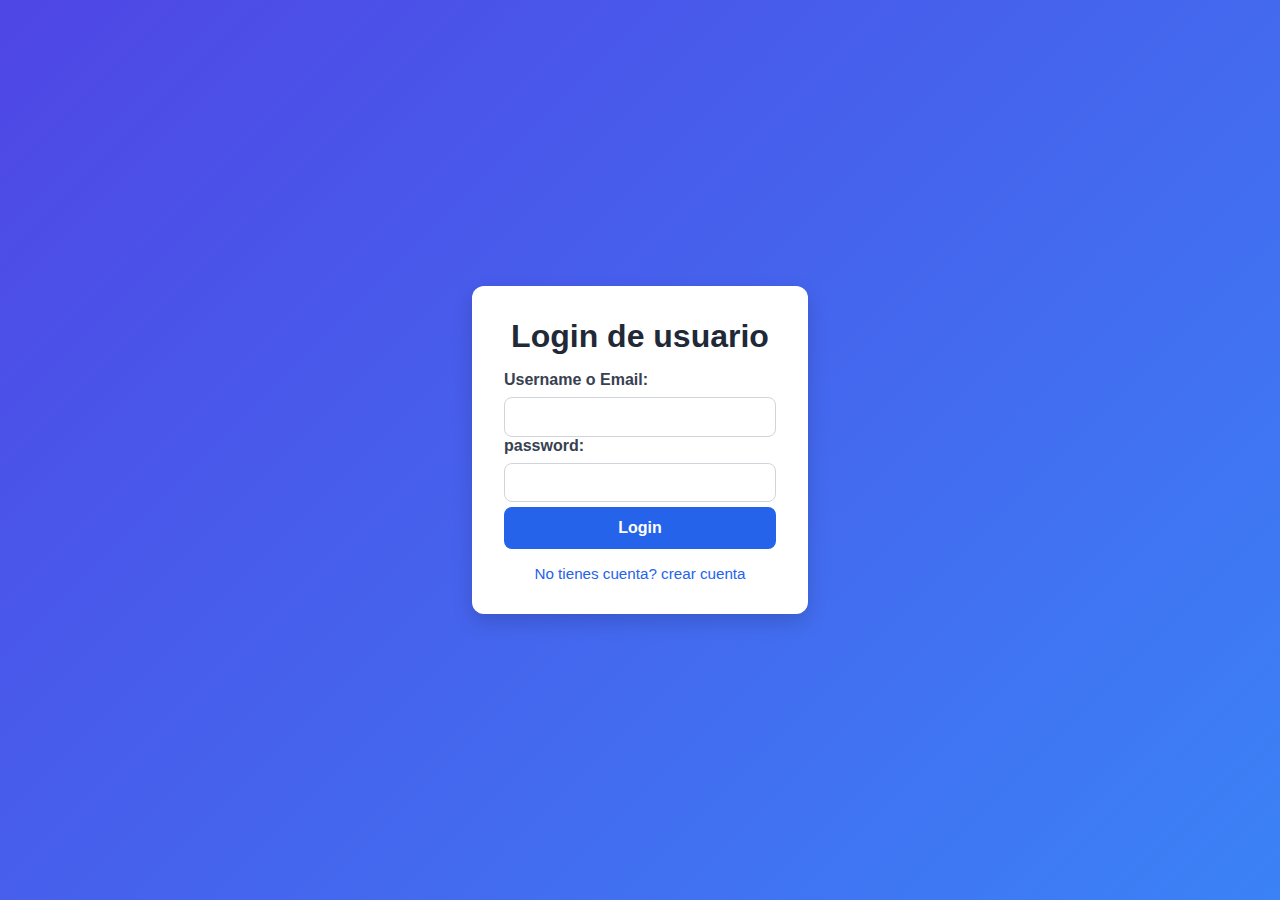
<file: index.html>
<!DOCTYPE html>
<html lang="en">
<head>
    <meta charset="UTF-8">
    <meta name="viewport" content="width=device-width, initial-scale=1.0">
    <link rel="icon" href="data:,">
    <link rel="stylesheet" type="text/css" href="./css/styles.css">
    <script src="./js/index.js" type="module" defer></script>
    <title>Document</title>
</head>
<body>
    <header>
        <section>
            <div class="main__container__navegationMenu">
                <nav>
                    <ul class="main__container__navegationMenu__ul">
                        <li id="profileLi">
                            
                        </li>
                        <li id="chatLi">
                            <svg xmlns="http://www.w3.org/2000/svg" width="32" height="32" viewBox="0 0 24 24" id="openChat"><!-- Icon from Google Material Icons by Material Design Authors - https://github.com/material-icons/material-icons/blob/master/LICENSE --><path fill="currentColor" d="M15.85 8.14c.39 0 .77.03 1.14.08C16.31 5.25 13.19 3 9.44 3c-4.25 0-7.7 2.88-7.7 6.43c0 2.05 1.15 3.86 2.94 5.04L3.67 16.5l2.76-1.19c.59.21 1.21.38 1.87.47c-.09-.39-.14-.79-.14-1.21c-.01-3.54 3.44-6.43 7.69-6.43M12 5.89a.96.96 0 1 1 0 1.92a.96.96 0 0 1 0-1.92M6.87 7.82a.96.96 0 1 1 0-1.92a.96.96 0 0 1 0 1.92"/><path fill="currentColor" d="M22.26 14.57c0-2.84-2.87-5.14-6.41-5.14s-6.41 2.3-6.41 5.14s2.87 5.14 6.41 5.14c.58 0 1.14-.08 1.67-.2L20.98 21l-1.2-2.4c1.5-.94 2.48-2.38 2.48-4.03m-8.34-.32a.96.96 0 1 1 .96-.96c.01.53-.43.96-.96.96m3.85 0a.96.96 0 1 1 0-1.92a.96.96 0 0 1 0 1.92"/></svg>
                        </li>
                        <li id="logoutLi">
                            <svg xmlns="http://www.w3.org/2000/svg" id="logoutBut" width="32" height="32" viewBox="0 0 24 24"><!-- Icon from Sargam Icons by Abhimanyu Rana - https://github.com/planetabhi/sargam-icons/blob/main/LICENSE.txt --><path fill="none" stroke="currentColor" stroke-linecap="round" stroke-linejoin="round" stroke-miterlimit="10" stroke-width="1.5" d="m18 15l3-3m0 0l-3-3m3 3H7m7 4v2.6a2.4 2.4 0 0 1-2.4 2.4H5.4A2.4 2.4 0 0 1 3 18.6V5.4A2.4 2.4 0 0 1 5.4 3h6.2A2.4 2.4 0 0 1 14 5.4V8"/></svg>
                        </li>
                    </ul>
                </nav>
            </div>
        </section>
        <div class="header__Notion" id="headerContainer">
            <button class="header__Notion__AddTaskPlanner" id="addApiKey">Agregar Taskplanner en Notion</button>
        </div>
    </header>
    <main>
        <div class="main__container">
            <div class="modal" id="userModal">
                <div class="modal-content" id="profileModalContainer">
                  <h3>Actualmente solo tiene la funcion de cambiar la imagen de perfil</h3>
                    <input type="file" id="imageFromUser">
                    <button id="fileBut">Enviar</button>
                </div>
              </div>
            <section>
                <div class="main__container__navegation">
                    <nav>
                        <ul class="main__container__navegation__ul">
                            <li id="taskListNav">Lista de tareas</li>
                            <li id="addTaskNav">Agregar nueva tarea</li>
                            <li id="timeNav">Tiempo</li>
                            <li id="eventNav">Agregar evento</li>
                        </ul>
                    </nav>
                </div>
            </section>
            <section>
            <section>
                <div class="main__container__events" id="eventsContainer">
                    <h2>Eventos</h2>
                    
                </div>
            </section>
                
                    
                
                <div class="main__container__navegation__filter" id="filter">
                    <nav>
                        <ul class="main__container__navegation__ul">
                            <li id="showAll">Tareas</li>
                            <li id="showNotStarted">No iniciada</li>
                            <li id="showFinished">Finalizado</li>
                            <li id="showPending">Pendiente</li>
                        </ul>
                    </nav>
                </div>
                <div id="errorMessages">

                </div>
                
            </section>

            <section class="main__container__taskList" id="taskListContainer">
                
            </section>
            <section class="main__container__addTaskList" id="addTaskContainer">
                <div class="main__container__addTaskList__container">
                    <h2>Agregar tarea</h2>
                    <h3>Título de la tarea:</h3>
                    <input type="text" id="taskTitleInput">
                    <h3>Descripcion de la tarea:</h3>
                    <input type="text" id="taskDescInput">
                    <h3>Estado</h3>
                    <select id="taskStatusInput">
                        <option value="Pendiente">Pendiente</option>
                        <option value="Finalizado">Finalizado</option>
                        <option value="No iniciada">No iniciada</option>
                    </select> 
                    <h3>Vencimiento</h3>
                    <input type="datetime-local" id="taskDateInput">
                    <svg xmlns="http://www.w3.org/2000/svg" width="32" height="32" viewBox="0 0 24 24" id="addButton"><!-- Icon from Google Material Icons by Material Design Authors - https://github.com/material-icons/material-icons/blob/master/LICENSE --><path fill="green" d="M12 2C6.48 2 2 6.48 2 12s4.48 10 10 10s10-4.48 10-10S17.52 2 12 2m4 11h-3v3c0 .55-.45 1-1 1s-1-.45-1-1v-3H8c-.55 0-1-.45-1-1s.45-1 1-1h3V8c0-.55.45-1 1-1s1 .45 1 1v3h3c.55 0 1 .45 1 1s-.45 1-1 1"/></svg>
                </div>
            </section>
             <section class="main__container__addTaskList" id="addEventContainer">
                <div class="main__container__addTaskList__container">
                    <h2>Agregar evento</h2>
                    <h3>Título del evento:</h3>
                    <input type="text" id="eventTitleInput">
                    <h3>Descripcion del evento:</h3>
                    <input type="text" id="eventDescInput">
                    <h3>Vencimiento</h3>
                    <input type="datetime-local" id="eventDateInput">
                    <svg xmlns="http://www.w3.org/2000/svg" width="32" height="32" viewBox="0 0 24 24" id="addEventButton"><!-- Icon from Google Material Icons by Material Design Authors - https://github.com/material-icons/material-icons/blob/master/LICENSE --><path fill="green" d="M12 2C6.48 2 2 6.48 2 12s4.48 10 10 10s10-4.48 10-10S17.52 2 12 2m4 11h-3v3c0 .55-.45 1-1 1s-1-.45-1-1v-3H8c-.55 0-1-.45-1-1s.45-1 1-1h3V8c0-.55.45-1 1-1s1 .45 1 1v3h3c.55 0 1 .45 1 1s-.45 1-1 1"/></svg>
                </div>
            </section>
            <section class="main__container__time" id="timeContainer">
                
            </section>
            <div class="modal" id="chatModal">
                <h3 id="chatTitle">Chat</h3>
                <div id="messages"></div>
                <input type="text" id="messageInput" placeholder="Escribe un mensaje...">
                <button onclick="sendMessage()" id="sentMessage">Enviar</button>
                <button onclick="closeModal()" id="closeModalBut">Cerrar</button>
            </div>

            

        </div>
    </main>
    <footer>
        
    </footer>
</body>
</html>
</file>
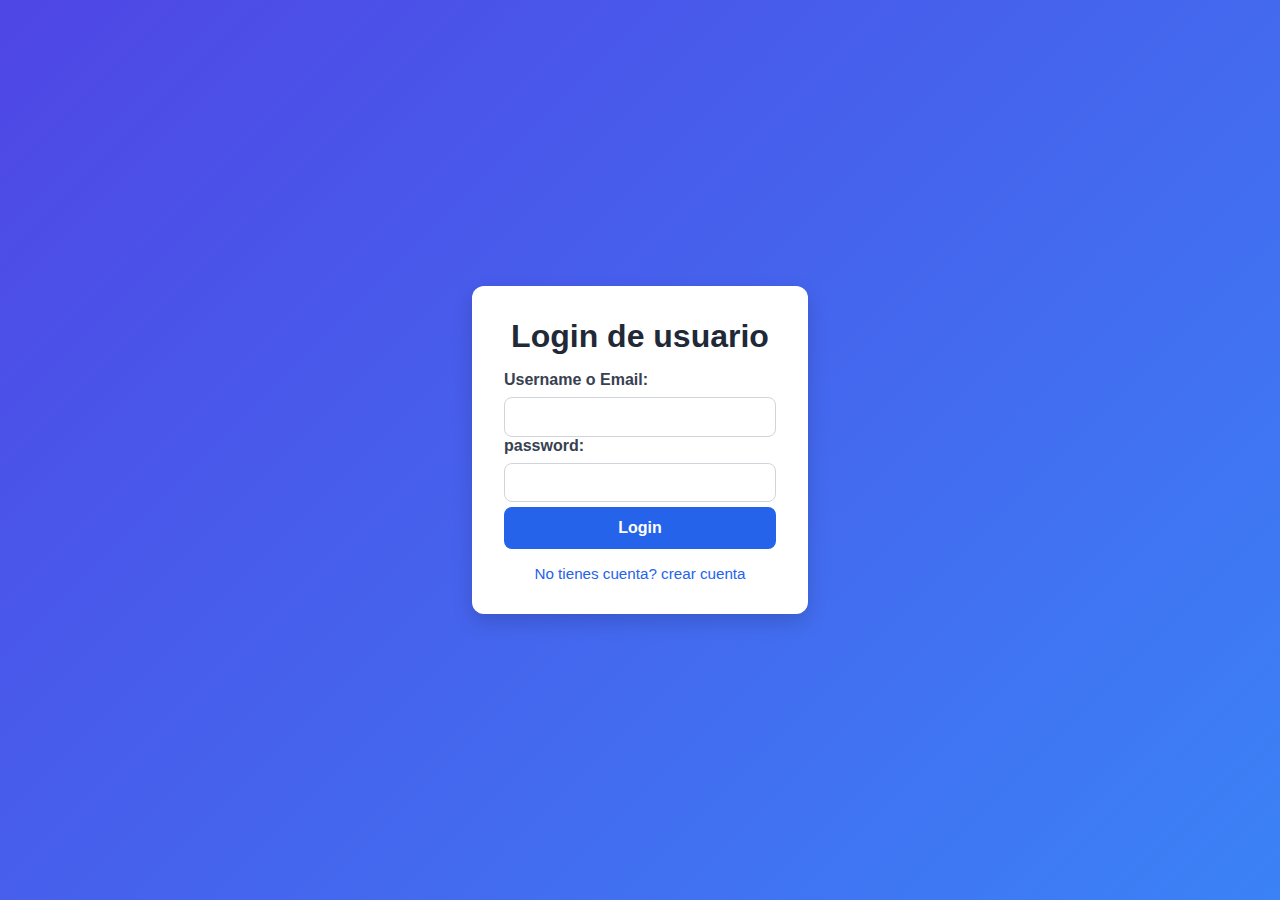
<file: login.html>
<!DOCTYPE html>
<html>
  <head>
    <meta charset="utf-8">
    <meta http-equiv="X-UA-Compatible" content="IE=edge">
    <title></title>
    <meta name="description" content="">
    <meta name="viewport" content="width=device-width, initial-scale=1">
    <link rel="stylesheet" href="./css/login.css">
    <script src="./js/login.js" type="module" defer></script>
  </head>
  <body>
    <main>
      <section>
        <article class="main__container" id="loginForm">
          <div class="main__container__form">
            <h1>Login de usuario</h1>
            <div class="main__container__form__gridItem">
              <label>Username o Email:</label>
              <input type="text" required id="identifier">
            </div>
            <div class="main__container__form__gridItem">
              <label>password:</label>
              <input type="password" required id="password">
            </div>
            <div class="main__container__form__gridItem" >
              <p id="errorMessagesLogin">Contraseña o identificador incorrectos</p>
            </div>
            <div class="main__container__form__gridItem">
              <button id="loginBut">Login</button>
              <a href="" id="toggleFormRegister">No tienes cuenta? crear cuenta</a>
            </div>
            
          </div>
    
        </article>
        <article class="main__container"  id="registerForm">
          <div class="main__container__form">
            <h1>Registro</h1>
            <div class="main__container__form__gridItem">
              <label>Username</label>
              <input type="text" required id="registerUsername">
            </div>
            <div class="main__container__form__gridItem">
              <label>password:</label>
              <input type="password" required id="registerPassword">
            </div>
            <div class="main__container__form__gridItem">
              <label>Email</label>
              <input type="text" required id="registerEmail">
            </div>
            <div class="main__container__form__gridItem">
              <button id="registerBut">Crear cuenta</button>
              <a href="" id="toggleFormLogin">Tienes cuenta? logeate</a>
            </div>
          </div>
    
        </article>
       </section>
    </main>
  </body>
</html>
</file>
<file: css/styles.css>
body{
    min-width: 100%;
    min-height: 100%;
    box-sizing: border-box;
    margin: 0px;
}
.main__container__navegationMenu{
    min-height: 50px;
    display: flex;
    align-items: center;
    justify-content: right;
    background-color: #5E4599;
    color: white;
}
.main__container__navegationMenu__ul{
    list-style: none;
    display: flex;
    justify-content: space-around;
    align-items: center;
    font-size: 1.0rem;
    font-weight: 400;
    margin: 0px;
    padding: 0px;
    width: 200px;
}
.main__container__navegationMenu__ul > li > img {
    width: 50px;
    height: 50px;
    cursor: pointer;
}
.header__Notion{
min-width: 100%;
min-height: 100px;
background-color: #5E4599;
margin: 0px;
display: flex;
align-items: center;
justify-content: center;
flex-direction: column;
gap: 10px;
padding-bottom: 10px;
}
.header__Notion > * {
    margin-right: 10px;
}

.header__Notion > button{
    height: 50px;
    min-width: 200px;
}
.header__Notion__AddTaskPlanner{
    min-width: 200px;
    min-height: 50px;
    background-color: #fff;
    cursor: pointer;
    border: 2px solid black;
    box-shadow: 2px 2px black;
    font-size: 1.1rem;
    font-weight: 600;
    transition: background ease 2s;
}
.header__Notion__AddTaskPlanner:hover{
    background-color: rgb(197, 199, 199);
}
.main__container__navegation{
    min-height: 25px;
    min-width: 100px;
    padding: 20px;
    background-color: rgb(159, 140, 245);
}
.main__container__navegation__ul{
    list-style: none;
    display: flex;
    justify-content: space-around;
    align-items: center;
    font-size: 1.0rem;
    font-weight: 400;
    margin: 0px;
    padding: 0px;
}
.main__container__navegation__ul > li{
    cursor: pointer;
    transition: color ease 1s;
}
.main__container__navegation__ul > li:hover{
    color: #fff;
}
.main__container__navegation__filter{
    height: 20px;
    min-width: 100px;
    padding: 20px;
    background-color: rgb(0, 0, 0);
    color: #b1b1b1;
}
.main__container__taskList{
    width: 100%;
    min-height: 100%;
    display: none; /* flex */
    justify-content: center;
    align-items: center;
    flex-direction: column;
}
.main__container__taskList__cart{
    margin-top: 50px;
    background-color: #404040;
    min-width: 200px;
    max-width: 100%;
    min-height: 200px;
    color: #fff;
}
.main__container__taskList__cart__grid{
    display: grid;
    grid-template-columns: 1fr, 1fr;
    grid-template-rows: repeat(maxmin(6, 3), 1fr);
    gap: 10px;
    padding: 30px;
}
.main__container__taskList__cart__grid__itemsType1{
    display: flex;
    justify-content: space-between;
    align-items: center;
    flex-direction: column;
    grid-row: 1/2;
    gap: 100px;
    text-align: center;
}
.main__container__taskList__cart__grid__itemsType1 > p {
    max-width: 200px;
    text-overflow: initial;
}
.main__container__taskList__cart__grid__itemsType1 > h2 {
    max-width: 200px;
    text-overflow: initial;
}
.main__container__taskList__cart__grid__itemsType1 > h3 {
    max-width: 300px;
    text-overflow: initial;
}
.main__container__taskList__cart__grid__itemsType2{
    text-align: center;
    grid-column: span 2;
}
.main__container__taskList__cart__grid__itemsType3{
    padding-top: 10px;
    display: flex;
    justify-content: space-evenly;
    grid-column: span 2;
}
svg{
    cursor: pointer;
}
.main__container__addTaskList{
    width: 80%;
    min-height: 100%;
    background-color: #404040;
    padding-top: 20px;
    padding-bottom: 20px;
    color: #fff;
    margin-top: 20px;
    margin-left: auto;
    margin-right: auto;
}
.main__container__addTaskList__container{
    min-width: 100%;
    min-height: 100%;
    background-color: #404040;
    display: flex;
    flex-direction: column;
    justify-content: center;
    align-items: center;
    padding-top: 20px;
    padding-bottom: 20px;
    color: #fff;
}
.main__container__addTaskList__container > svg{
    margin-top: 20px;
}
svg{
    z-index: 10;
}
#saveAllTasks{
    margin: 10px 0px 10px 0px;
    padding: 10px;
    color: #000000;
    background-color: rgb(159, 140, 245);
    cursor: pointer;
    border: 4px solid #5E4599;
    width: 60%;
    font-size: 1.2rem;
    font-weight: 600;
    transition: font-size ease 1.2s;
}
#saveAllTasks:hover{
    font-size: 1.4rem;
}
#removeApiKeyBut{
    background-color: red;
}

#errorMessages{
    color: red;
    font-size: 1.2rem;
    display: flex;
    justify-content: center;
    align-items: center;
}
.main__container__time{
    display: flex;
    justify-content: center;
    align-items: center;
    flex-direction: column;
}
.main__container__time_cart{
    color: white;
    width: 100%;
    min-height: 200px;
    display: flex;
    justify-content: center;
    align-items: center;
    flex-direction: column;
    background-color: #404040;
}
.main__container__time_cart > svg{
    color: yellow;
    cursor: pointer;
}
.main__container__time_cart > h3 > span{
    margin: 0px 5px 0px 5px;
    font-size: 1.7rem;
    color: rgb(255, 255, 255);
}
.main__container__events{
    display: flex;
    width: 100%;
    justify-content: space-evenly;
    align-items: center;
    flex-direction: row;
    overflow-x: auto;
    background-color: #246732f1;;
    color: white;
}
.main__container__events > h2{
    margin-right: 10px;
    margin-left: 10px;
}
.main__container__events__carts > img{
    border-radius: 50%;
    max-width: 100px;
    max-height: 100%;
    border: solid black 5px;
    margin-right: 10px;
    object-fit: cover;
}
.main__container__events__carts{
    flex: 1;
    display: flex;
    justify-content: center;
    align-items: center;
    flex-direction: row;
    width: 200px;
    background-color: #2d5c2bf1;
    
}
.main__container__events__carts__dataContainer{
    text-align: center;
    margin-left: 10px;
}
.inputsContainer{
    display: flex;
    justify-content: center;
    align-items: center;
    flex-direction: column;
}
.iconsContainer{
    display: flex;
    justify-content: center;
    align-items: center;
}
.modal {
    position: fixed;
    top: 0;
    left: 0;
    width: 100%;
    height: 100%;
    background-color: rgba(0, 0, 0, 0.6); /* Fondo semi-transparente */
    display: none; /* Oculto por defecto */
    justify-content: center;
    align-items: center;
    z-index: 1000;
  }
  .modalChat { 
    display: none; 
    position: fixed; 
    top: 10%; 
    left: 20%; 
    width: 60%; 
    background: #fff; 
    border: 1px solid #ccc; 
    padding: 20px; 
}
    #messages { 
        height: 200px; 
        overflow-y: auto; 
        border: 1px solid #fdfcfc; 
        padding: 10px; 
        margin-bottom: 10px; 
        color: black;
        background-color: white;
    }
    #chatTitle{
        color: white;
    }

  .modal-content {
    width: 90%;
    height: 90%;
    background-color: white;
    display: flex;
    justify-content: center;
    align-items: center;
    flex-direction: column;
  }

@media screen and (min-width: 1000px){
    .header__Notion{
        flex-direction: row;
    }
    .main__container__taskList__cart__grid__itemsType1{
        grid-column: 1/2;
        grid-row: auto;
        flex-direction: row;
        text-align: left;
    }
    .main__container__taskList__cart__grid__itemsType2{
        grid-column: 1/2;
    }
    .main__container__taskList__cart__grid__itemsType3{
        grid-column: 1/2;
    }
    .main__container__navegation__ul{
        font-size: 1.2rem;
    }
    .main__container__taskList__cart{
        max-width: 70%;
    }
    
    .main__container__time_cart{
        width: 50%;
    }
    
    
}
@media screen and (min-width: 600px){
    .main__container__navegationMenu__ul{
        width: 500px;
    }
}
@media screen and (min-width: 1360px){
    .main__container__time{
        flex-direction: row; 
    }
}
</file>
<file: css/login.css>
/* .body{
    min-width: 100%;
    min-height: 100%;
    box-sizing: border-box;
    margin: 0px;
}
.main__container{
    margin: 0px;
    width: 100%;
    height: 100vh;
    display: flex;
    justify-content: center;
    align-items: center;
    background-color: rgb(179, 179, 179);
}
.main__container__form{
    display: grid;
    grid-template-columns: 1fr;
    grid-template-rows: 1fr;
    border: 2px solid black;
    padding: 50ºpx;
    background-color: rgb(255, 255, 255);
}
.main__container__form__gridItem{
    display: flex;
    justify-content: center;
    align-items: center;
    flex-direction: column;
    margin-bottom: 10px;
    color: rgb(0, 0, 0);
    font-size: 1.3rem;
    font-weight: 900;
    padding: 10px;
}
.main__container__form__gridItem >button{
    width: 100%;
    height: 30px;
    background-color: rgb(102, 135, 244);
    border: 2px solid rgb(0, 0, 0);
    color: white;
    font-size: 1.2rem;
    font-weight: 900;
    padding: 20px;
   display: flex;
   justify-content: center;
   align-items: center;
   border-radius: 50%;
}
 */
 * {
    box-sizing: border-box;
    margin: 0;
    padding: 0;
  }
  
  /* Estilo general */
  body {
    font-family: 'Segoe UI', Tahoma, Geneva, Verdana, sans-serif;
    background: linear-gradient(135deg, #4f46e5, #3b82f6);
    height: 100vh;
    display: flex;
    align-items: center;
    justify-content: center;
  }
  
  main {
    width: 100%;
    max-width: 400px;
    padding: 2rem;
  }
  
  .main__container {
    background-color: white;
    border-radius: 12px;
    box-shadow: 0 8px 20px rgba(0, 0, 0, 0.15);
    padding: 2rem;
    display: flex;
    flex-direction: column;
    gap: 1.5rem;
  }
  
  .main__container__form h1 {
    text-align: center;
    margin-bottom: 1rem;
    color: #1f2937;
  }
  
  .main__container__form__gridItem {
    display: flex;
    flex-direction: column;
    gap: 0.5rem;
  }
  .main__container__form__gridItem > button {
    margin-top: 5px;
  }
  
  label {
    font-weight: 600;
    color: #374151;
  }
  
  input {
    padding: 0.6rem;
    border: 1px solid #d1d5db;
    border-radius: 8px;
    font-size: 1rem;
    transition: border 0.2s ease;
  }
  
  input:focus {
    outline: none;
    border-color: #2563eb;
  }
  
  button {
    background-color: #2563eb;
    color: white;
    padding: 0.75rem;
    border: none;
    border-radius: 8px;
    font-size: 1rem;
    font-weight: bold;
    cursor: pointer;
    transition: background-color 0.3s ease;
  }
  
  button:hover {
    background-color: #1d4ed8;
  }
  
  a {
    display: block;
    text-align: center;
    margin-top: 0.5rem;
    color: #2563eb;
    text-decoration: none;
    font-size: 0.95rem;
  }
  
  a:hover {
    text-decoration: underline;
  }

  #registerForm {
    display: none;
  }
  #errorMessagesLogin{
    display: none;
    color: red;
  }
</file>
